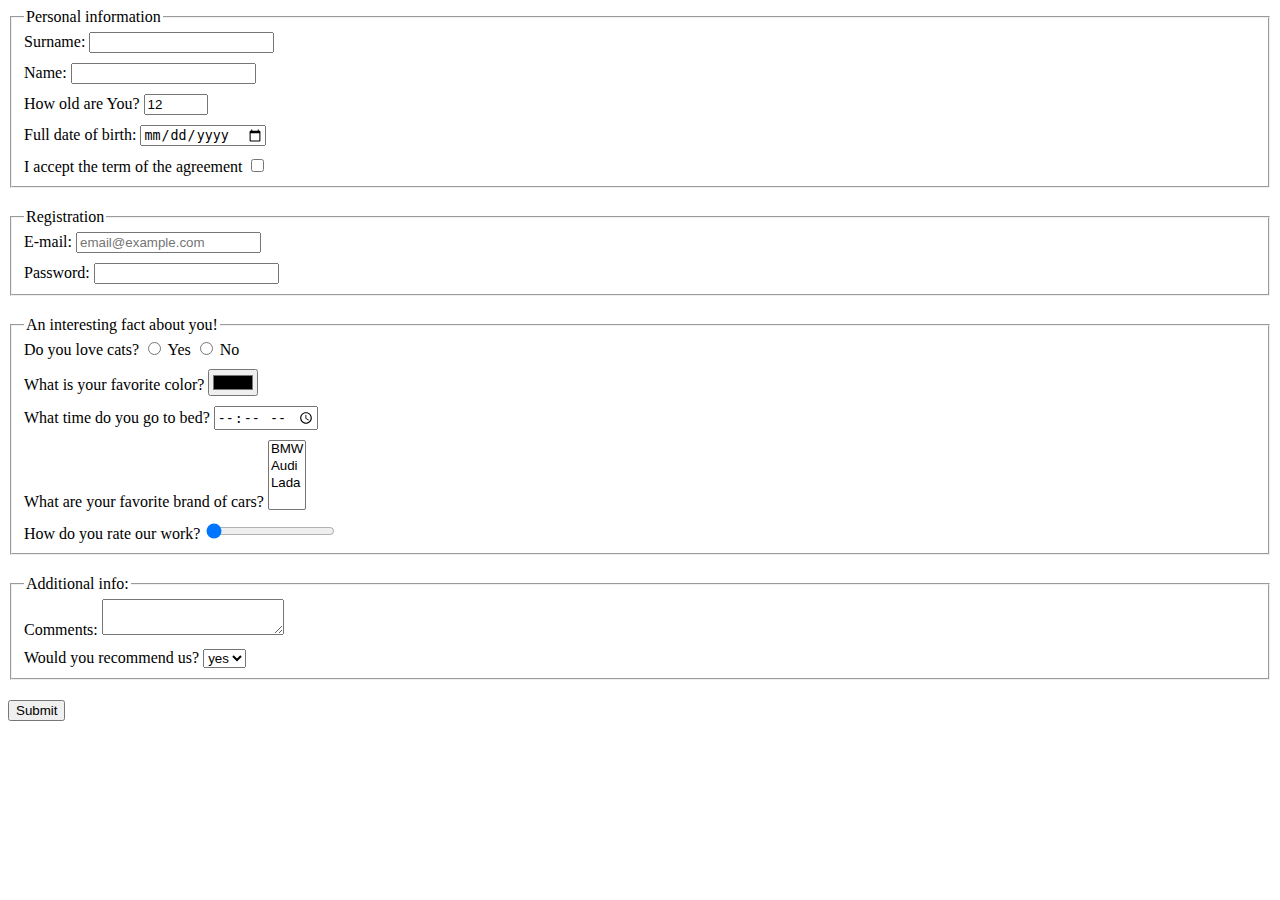
<file: index.html>
<!doctype html><html lang="en"><head><meta charset="UTF-8"><meta name="viewport" content="width=device-width, user-scalable=no, initial-scale=1.0, maximum-scale=1.0, minimum-scale=1.0"><meta http-equiv="X-UA-Compatible" content="ie=edge"><title>HTML Form</title><link rel="stylesheet" href="style.63e4b33a.css"></head><body> <script type="text/javascript" src="main.e97352c4.js"></script> <form action="https://" onsubmit="onSubmit()"> <fieldset class="elevation_block"> <legend>Personal information</legend> <div class="elevation_form"> <label for="Surname" class="labelblock"> Surname: <input autocomplete="off" type="text" id="Surname" name="Surname"> </label> </div> <div class="elevation_form"> <label for="Name" class="labelblock"> Name: <input autocomplete="off" type="text" id="Name" name="Name"> </label> </div> <div class="elevation_form"> <label for="Age" class="labelblock"> How old are You? <input min="1" max="999" type="number" name="Age" value="12" id="Age"> </label> </div> <div class="elevation_form"> <label for="date" class="labelblock"> Full date of birth: <input type="date" id="date" name="date"> </label> </div> <div class="floor"> <label for="terms" class="labelblock"> I accept the term of the agreement <input type="checkbox" id="terms" name="terms"> </label> </div> </fieldset> <fieldset class="elevation_block"> <legend>Registration</legend> <div class="elevation_form"> <label for="email" class="labelblock"> E-mail: <input autocomplete="off" required type="email" name="email" id="email" placeholder="email@example.com"> </label> </div> <div class="floor"> <label for="password" class="labelblock"> Password: <input autocomplete="off" required minlength="6" maxlength="16" type="password" id="password" name="password"> </label> </div> </fieldset> <fieldset class="elevation_block"> <legend>An interesting fact about you!</legend> <div class="elevation_form"> <label for="cats" class="labelblock"> Do you love cats? <input type="radio" id="cats" name="cats" value="Yes"> Yes <input type="radio" name="cats" value="No"> No </label> </div> <div class="elevation_form"> <label for="color" class="labelblock"> What is your favorite color? <input type="color" id="color" name="color"> </label> </div> <div class="elevation_form"> <label for="time" class="labelblock"> What time do you go to bed? <input type="time" id="time" name="time"> </label> </div> <div class="elevation_form"> <label for="cars" class="labelblock"> What are your favorite brand of cars? <select multiple id="cars" name="cars" size="4"> <option value="bmw">BMW</option> <option value="audi">Audi</option> <option value="lada">Lada</option> <option value="lada"></option> </select> </label> </div> <div class="floor"> <label for="rate" class="labelblock"> How do you rate our work? <input type="range" min="1" max="100" value="1" id="rate" name="rate"> </label> </div> </fieldset> <fieldset class="elevation_block"> <legend>Additional info:</legend> <div class="elevation_form"> <label for="comments" class="labelblock"> Comments: <textarea autocomplete="off" name="comments" id="comments">
            </textarea> </label> </div> <div class="floor"> <label for="recommend" class="labelblock"> Would you recommend us? <select id="recommend" name="recommend"> <option value="yes">yes</option> <option value="no">no</option> </select> </label> </div> </fieldset> <label for="submit" class="labelblock"> <input type="submit" value="Submit" name="submit" id="submit"> </label> </form> </body></html>
</file>
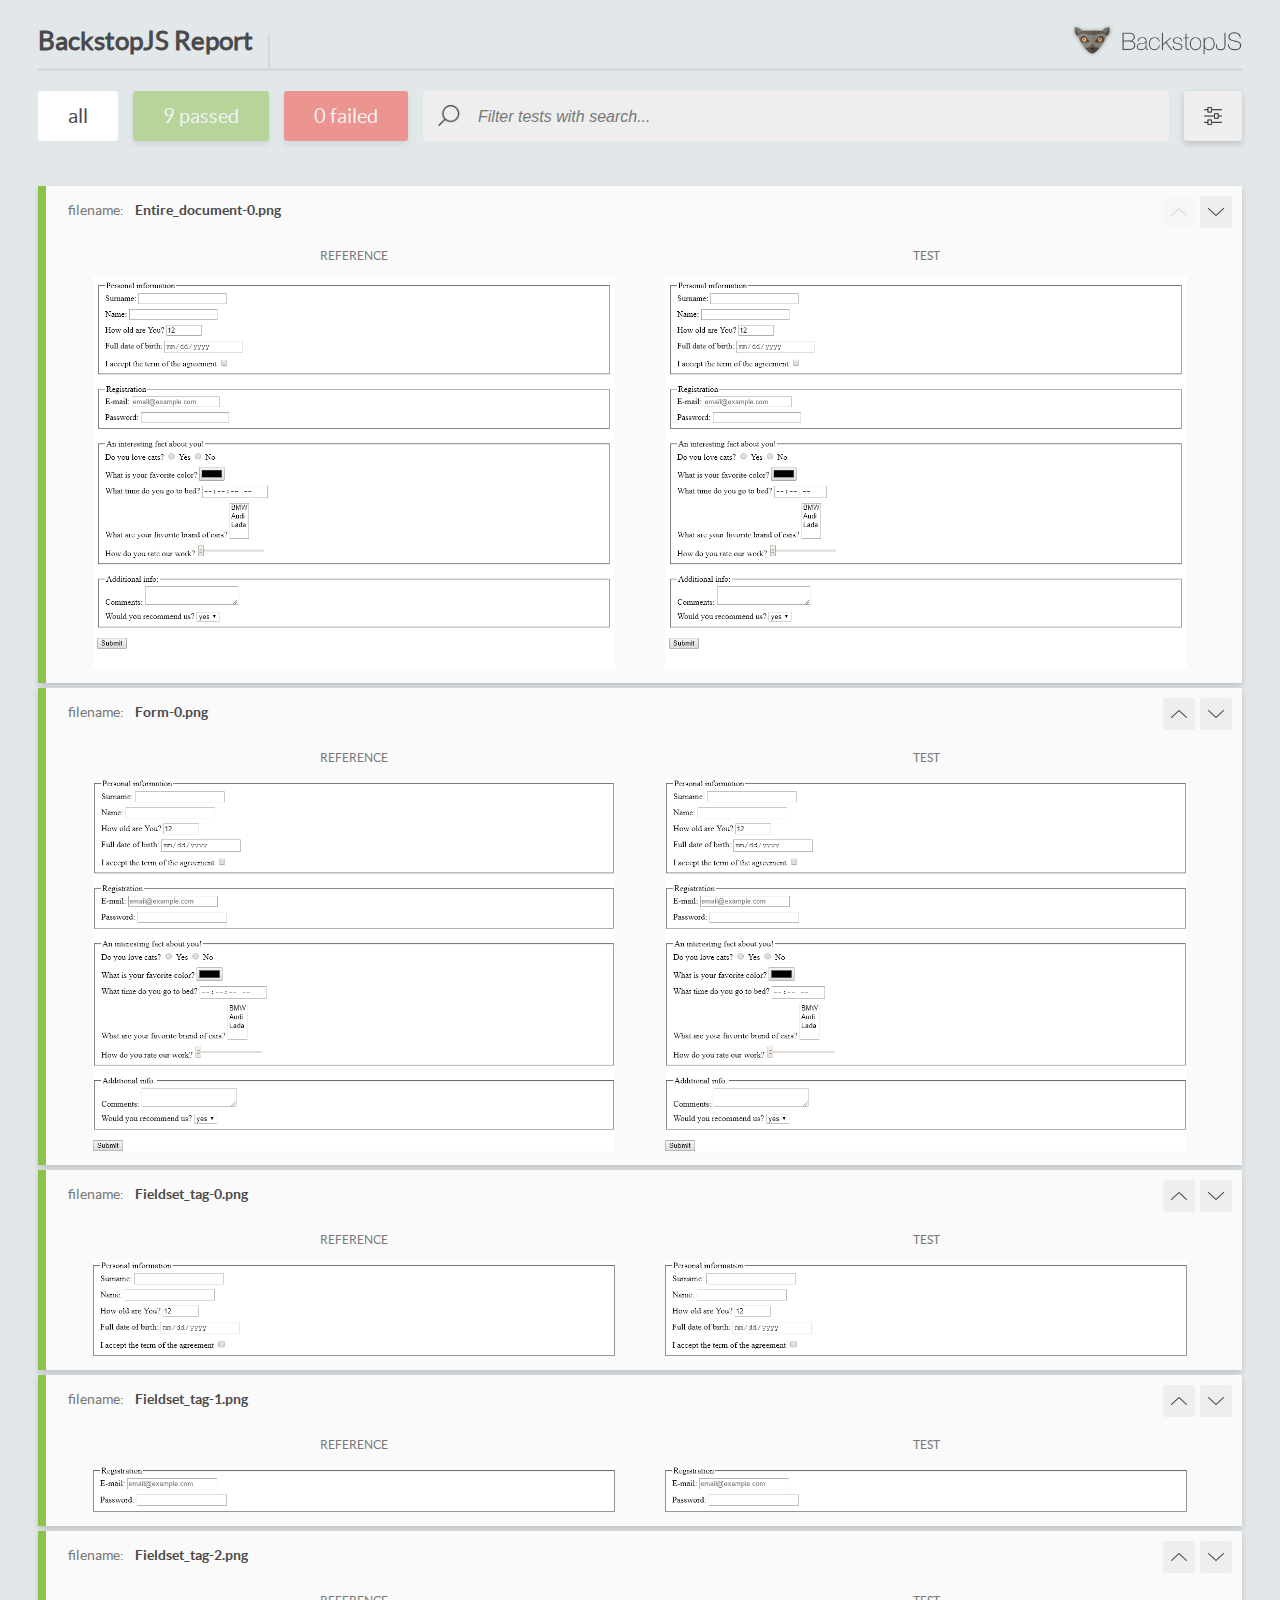
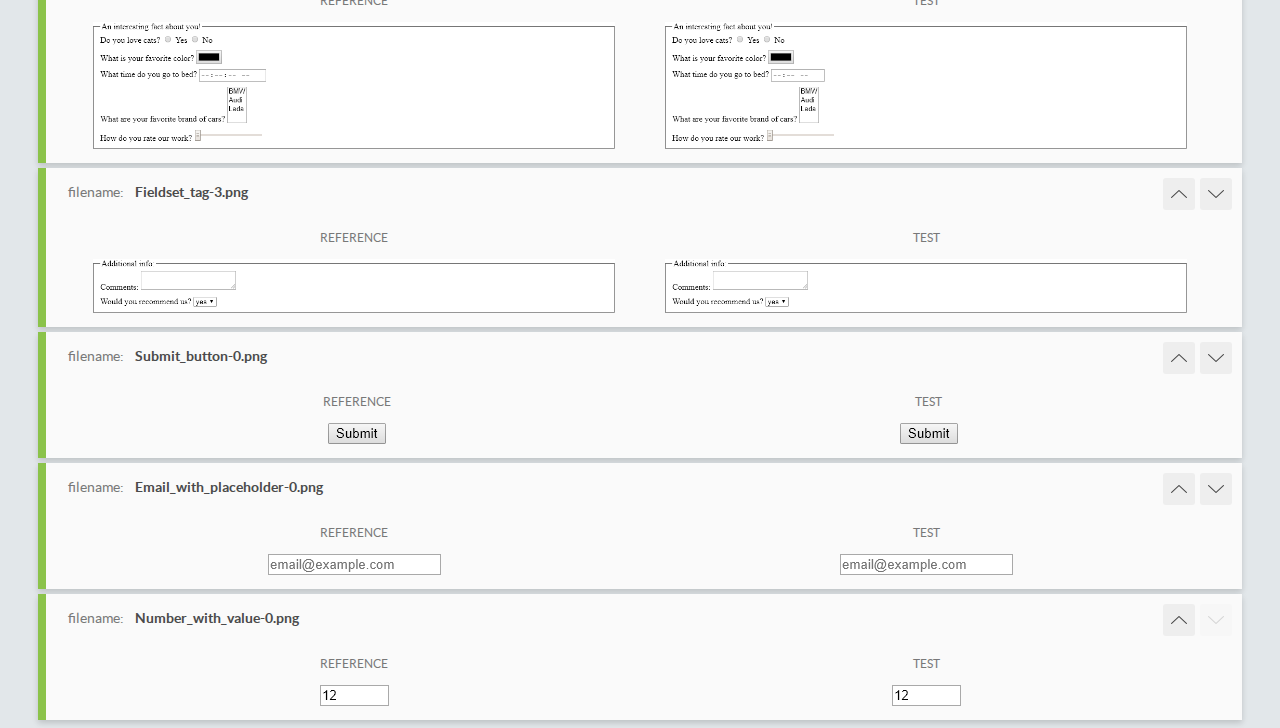
<file: report/html_report/index.html>
<!DOCTYPE html>
<html>
  <head>
    <meta charset="utf-8">
    <title>BackstopJS Report</title>

    <style>
      @font-face {
          font-family: 'latoregular';
          src: url('./assets/fonts/lato-regular-webfont.woff2') format('woff2'),
              url('./assets/fonts/lato-regular-webfont.woff') format('woff');
          font-weight: 400;
          font-style: normal;
      }
      @font-face {
          font-family: 'latobold';
          src: url('./assets/fonts/lato-bold-webfont.woff2') format('woff2'),
              url('./assets/fonts/lato-bold-webfont.woff') format('woff');
          font-weight: 700;
          font-style: normal;
      }

      .ReactModal__Body--open {
          overflow: hidden;
      }
      .ReactModal__Body--open .header {
        display: none;
      }

    </style>
  </head>
  <body style="background-color: #E2E7EA">
    <div id="root">

    </div>
    <script type="text/javascript">
      function report (report) { // eslint-disable-line no-unused-vars
        window.tests = report;
      }
    </script>
    <script type="text/javascript" src="config.js"></script>
    <script type="text/javascript" src="index_bundle.js"></script>
  </body>
</html>
</file>
<file: style.63e4b33a.css>
#age{width:3em}.elevation_form{margin-bottom:10px}.elevation_block{margin-bottom:20px}.labelblock{display:block}.floor{margin-bottom:0}
/*# sourceMappingURL=style.63e4b33a.css.map */
</file>
